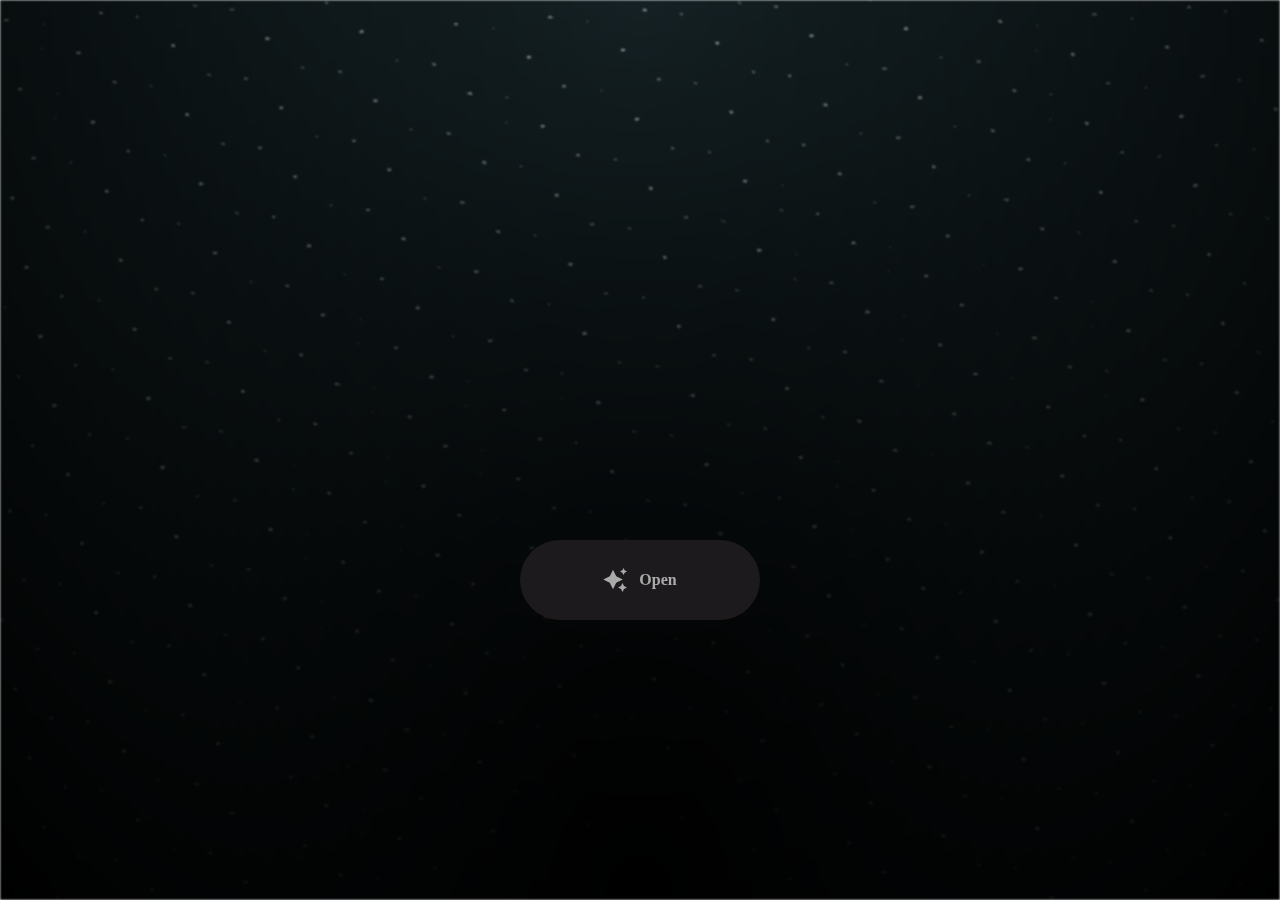
<file: index.html>
<html lang="en">

<head>
  <meta charset="UTF-8">
  <meta name="viewport" content="width=device-width, initial-scale=1.0">
  <link rel="shortcut icon" href="images/gift.png" type="image/x-icon">
  <link rel="stylesheet" href="css/index.css">

  <!-- Document Title -->
  <title>I Have Something</title>
</head>

<body>
  <!-- Background -->
  <div class="night"></div>

  <!-- Title -->
  <h1 class="title"></h1>

  <!-- Button -->
  <div style="position: absolute; top: 60vh; width: 100%; display: flex; justify-content: center;">
    <a href="flower.html" class="btn">
      <svg height="24" width="24" fill="#FFFFFF" viewBox="0 0 24 24" data-name="Layer 1" id="Layer_1" class="sparkle">
        <path
          d="M10,21.236,6.755,14.745.264,11.5,6.755,8.255,10,1.764l3.245,6.491L19.736,11.5l-6.491,3.245ZM18,21l1.5,3L21,21l3-1.5L21,18l-1.5-3L18,18l-3,1.5ZM19.333,4.667,20.5,7l1.167-2.333L24,3.5,21.667,2.333,20.5,0,19.333,2.333,17,3.5Z">
        </path>
      </svg>

      <span class="text">Open</span>
    </a>
  </div>

  <script src="js/index.js"></script>
</body>

</html>
</file>
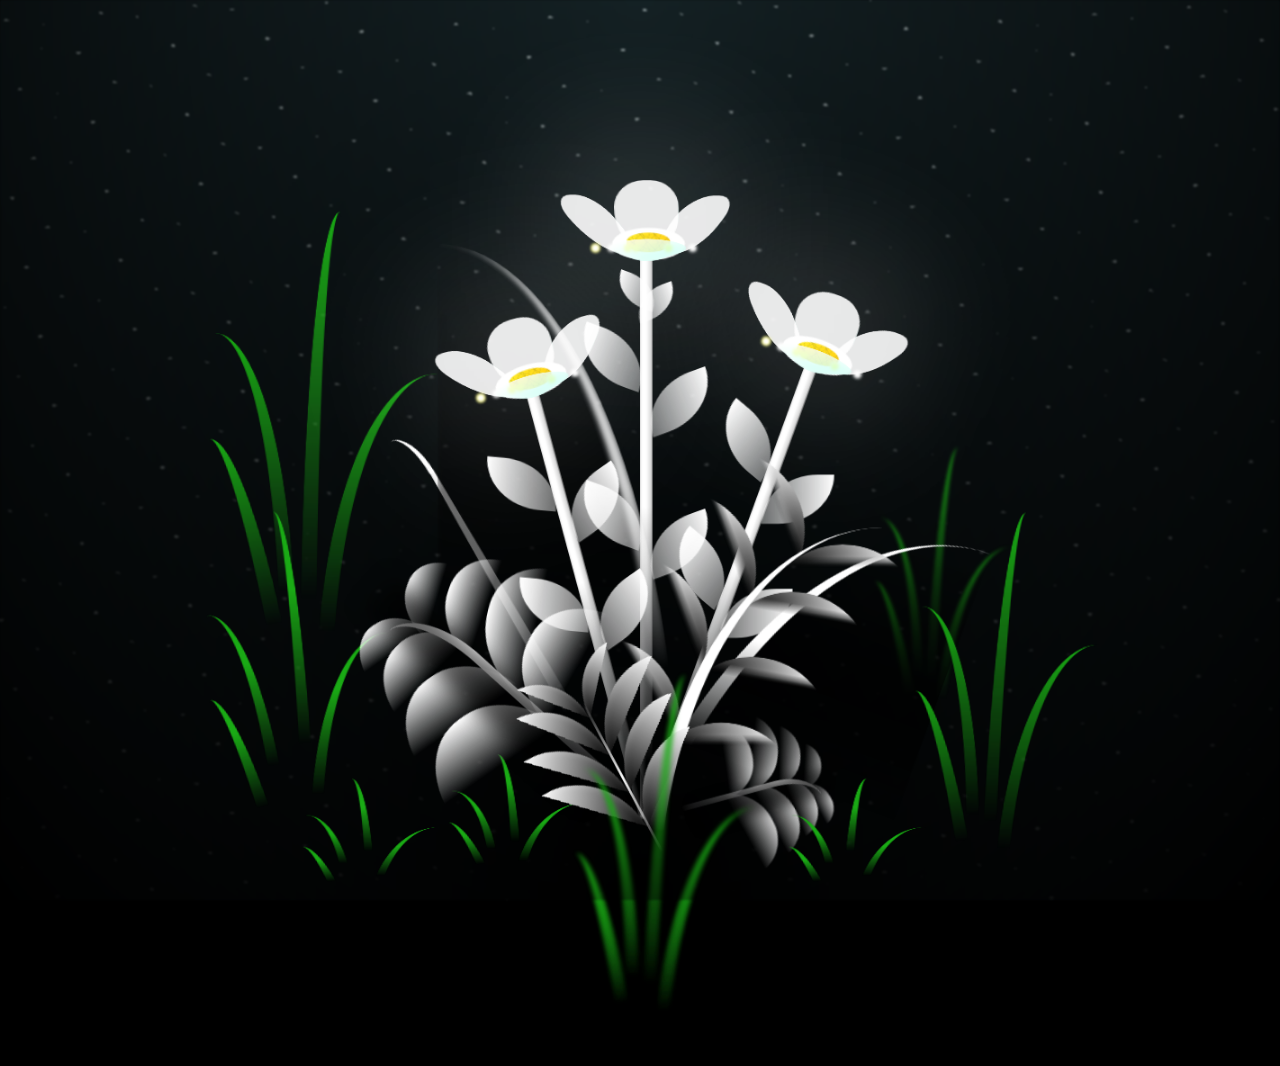
<file: flower.html>
<!DOCTYPE html>
<html lang="en">

<head>
  <meta charset="UTF-8">
  <meta http-equiv="X-UA-Compatible" content="IE=edge">
  <meta name="viewport" content="width=device-width, initial-scale=1.0">
  <link rel="shortcut icon" href="images/gift.png" type="image/x-icon">
  <link rel="stylesheet" href="css/style.css">

  <!-- Document Title -->
  <title>FLOWERS</title>
</head>

<body class="not-loaded">
  <!-- Background -->
  <div class="night"></div>

  <!-- Flower -->
  <div class="flowers">
    <div class="flower flower--1">
      <div class="flower__leafs flower__leafs--1">
        <div class="flower__leaf flower__leaf--1"></div>
        <div class="flower__leaf flower__leaf--2"></div>
        <div class="flower__leaf flower__leaf--3"></div>
        <div class="flower__leaf flower__leaf--4"></div>
        <div class="flower__white-circle"></div>

        <div class="flower__light flower__light--1"></div>
        <div class="flower__light flower__light--2"></div>
        <div class="flower__light flower__light--3"></div>
        <div class="flower__light flower__light--4"></div>
        <div class="flower__light flower__light--5"></div>
        <div class="flower__light flower__light--6"></div>
        <div class="flower__light flower__light--7"></div>
        <div class="flower__light flower__light--8"></div>

      </div>
      <div class="flower__line">
        <div class="flower__line__leaf flower__line__leaf--1"></div>
        <div class="flower__line__leaf flower__line__leaf--2"></div>
        <div class="flower__line__leaf flower__line__leaf--3"></div>
        <div class="flower__line__leaf flower__line__leaf--4"></div>
        <div class="flower__line__leaf flower__line__leaf--5"></div>
        <div class="flower__line__leaf flower__line__leaf--6"></div>
      </div>
    </div>

    <div class="flower flower--2">
      <div class="flower__leafs flower__leafs--2">
        <div class="flower__leaf flower__leaf--1"></div>
        <div class="flower__leaf flower__leaf--2"></div>
        <div class="flower__leaf flower__leaf--3"></div>
        <div class="flower__leaf flower__leaf--4"></div>
        <div class="flower__white-circle"></div>

        <div class="flower__light flower__light--1"></div>
        <div class="flower__light flower__light--2"></div>
        <div class="flower__light flower__light--3"></div>
        <div class="flower__light flower__light--4"></div>
        <div class="flower__light flower__light--5"></div>
        <div class="flower__light flower__light--6"></div>
        <div class="flower__light flower__light--7"></div>
        <div class="flower__light flower__light--8"></div>

      </div>
      <div class="flower__line">
        <div class="flower__line__leaf flower__line__leaf--1"></div>
        <div class="flower__line__leaf flower__line__leaf--2"></div>
        <div class="flower__line__leaf flower__line__leaf--3"></div>
        <div class="flower__line__leaf flower__line__leaf--4"></div>
      </div>
    </div>

    <div class="flower flower--3">
      <div class="flower__leafs flower__leafs--3">
        <div class="flower__leaf flower__leaf--1"></div>
        <div class="flower__leaf flower__leaf--2"></div>
        <div class="flower__leaf flower__leaf--3"></div>
        <div class="flower__leaf flower__leaf--4"></div>
        <div class="flower__white-circle"></div>

        <div class="flower__light flower__light--1"></div>
        <div class="flower__light flower__light--2"></div>
        <div class="flower__light flower__light--3"></div>
        <div class="flower__light flower__light--4"></div>
        <div class="flower__light flower__light--5"></div>
        <div class="flower__light flower__light--6"></div>
        <div class="flower__light flower__light--7"></div>
        <div class="flower__light flower__light--8"></div>

      </div>
      <div class="flower__line">
        <div class="flower__line__leaf flower__line__leaf--1"></div>
        <div class="flower__line__leaf flower__line__leaf--2"></div>
        <div class="flower__line__leaf flower__line__leaf--3"></div>
        <div class="flower__line__leaf flower__line__leaf--4"></div>
      </div>
    </div>

    <div class="grow-ans" style="--d:1.2s">
      <div class="flower__g-long">
        <div class="flower__g-long__top"></div>
        <div class="flower__g-long__bottom"></div>
      </div>
    </div>

    <div class="growing-grass">
      <div class="flower__grass flower__grass--1">
        <div class="flower__grass--top"></div>
        <div class="flower__grass--bottom"></div>
        <div class="flower__grass__leaf flower__grass__leaf--1"></div>
        <div class="flower__grass__leaf flower__grass__leaf--2"></div>
        <div class="flower__grass__leaf flower__grass__leaf--3"></div>
        <div class="flower__grass__leaf flower__grass__leaf--4"></div>
        <div class="flower__grass__leaf flower__grass__leaf--5"></div>
        <div class="flower__grass__leaf flower__grass__leaf--6"></div>
        <div class="flower__grass__leaf flower__grass__leaf--7"></div>
        <div class="flower__grass__leaf flower__grass__leaf--8"></div>
        <div class="flower__grass__overlay"></div>
      </div>
    </div>

    <div class="growing-grass">
      <div class="flower__grass flower__grass--2">
        <div class="flower__grass--top"></div>
        <div class="flower__grass--bottom"></div>
        <div class="flower__grass__leaf flower__grass__leaf--1"></div>
        <div class="flower__grass__leaf flower__grass__leaf--2"></div>
        <div class="flower__grass__leaf flower__grass__leaf--3"></div>
        <div class="flower__grass__leaf flower__grass__leaf--4"></div>
        <div class="flower__grass__leaf flower__grass__leaf--5"></div>
        <div class="flower__grass__leaf flower__grass__leaf--6"></div>
        <div class="flower__grass__leaf flower__grass__leaf--7"></div>
        <div class="flower__grass__leaf flower__grass__leaf--8"></div>
        <div class="flower__grass__overlay"></div>
      </div>
    </div>

    <div class="grow-ans" style="--d:2.4s">
      <div class="flower__g-right flower__g-right--1">
        <div class="leaf"></div>
      </div>
    </div>

    <div class="grow-ans" style="--d:2.8s">
      <div class="flower__g-right flower__g-right--2">
        <div class="leaf"></div>
      </div>
    </div>

    <div class="grow-ans" style="--d:2.8s">
      <div class="flower__g-front">
        <div class="flower__g-front__leaf-wrapper flower__g-front__leaf-wrapper--1">
          <div class="flower__g-front__leaf"></div>
        </div>
        <div class="flower__g-front__leaf-wrapper flower__g-front__leaf-wrapper--2">
          <div class="flower__g-front__leaf"></div>
        </div>
        <div class="flower__g-front__leaf-wrapper flower__g-front__leaf-wrapper--3">
          <div class="flower__g-front__leaf"></div>
        </div>
        <div class="flower__g-front__leaf-wrapper flower__g-front__leaf-wrapper--4">
          <div class="flower__g-front__leaf"></div>
        </div>
        <div class="flower__g-front__leaf-wrapper flower__g-front__leaf-wrapper--5">
          <div class="flower__g-front__leaf"></div>
        </div>
        <div class="flower__g-front__leaf-wrapper flower__g-front__leaf-wrapper--6">
          <div class="flower__g-front__leaf"></div>
        </div>
        <div class="flower__g-front__leaf-wrapper flower__g-front__leaf-wrapper--7">
          <div class="flower__g-front__leaf"></div>
        </div>
        <div class="flower__g-front__leaf-wrapper flower__g-front__leaf-wrapper--8">
          <div class="flower__g-front__leaf"></div>
        </div>
        <div class="flower__g-front__line"></div>
      </div>
    </div>

    <div class="grow-ans" style="--d:3.2s">
      <div class="flower__g-fr">
        <div class="leaf"></div>
        <div class="flower__g-fr__leaf flower__g-fr__leaf--1"></div>
        <div class="flower__g-fr__leaf flower__g-fr__leaf--2"></div>
        <div class="flower__g-fr__leaf flower__g-fr__leaf--3"></div>
        <div class="flower__g-fr__leaf flower__g-fr__leaf--4"></div>
        <div class="flower__g-fr__leaf flower__g-fr__leaf--5"></div>
        <div class="flower__g-fr__leaf flower__g-fr__leaf--6"></div>
        <div class="flower__g-fr__leaf flower__g-fr__leaf--7"></div>
        <div class="flower__g-fr__leaf flower__g-fr__leaf--8"></div>
      </div>
    </div>

    <div class="long-g long-g--0">
      <div class="grow-ans" style="--d:3s">
        <div class="leaf leaf--0"></div>
      </div>
      <div class="grow-ans" style="--d:2.2s">
        <div class="leaf leaf--1"></div>
      </div>
      <div class="grow-ans" style="--d:3.4s">
        <div class="leaf leaf--2"></div>
      </div>
      <div class="grow-ans" style="--d:3.6s">
        <div class="leaf leaf--3"></div>
      </div>
    </div>

    <div class="long-g long-g--1">
      <div class="grow-ans" style="--d:3.6s">
        <div class="leaf leaf--0"></div>
      </div>
      <div class="grow-ans" style="--d:3.8s">
        <div class="leaf leaf--1"></div>
      </div>
      <div class="grow-ans" style="--d:4s">
        <div class="leaf leaf--2"></div>
      </div>
      <div class="grow-ans" style="--d:4.2s">
        <div class="leaf leaf--3"></div>
      </div>
    </div>

    <div class="long-g long-g--2">
      <div class="grow-ans" style="--d:4s">
        <div class="leaf leaf--0"></div>
      </div>
      <div class="grow-ans" style="--d:4.2s">
        <div class="leaf leaf--1"></div>
      </div>
      <div class="grow-ans" style="--d:4.4s">
        <div class="leaf leaf--2"></div>
      </div>
      <div class="grow-ans" style="--d:4.6s">
        <div class="leaf leaf--3"></div>
      </div>
    </div>

    <div class="long-g long-g--3">
      <div class="grow-ans" style="--d:4s">
        <div class="leaf leaf--0"></div>
      </div>
      <div class="grow-ans" style="--d:4.2s">
        <div class="leaf leaf--1"></div>
      </div>
      <div class="grow-ans" style="--d:3s">
        <div class="leaf leaf--2"></div>
      </div>
      <div class="grow-ans" style="--d:3.6s">
        <div class="leaf leaf--3"></div>
      </div>
    </div>

    <div class="long-g long-g--4">
      <div class="grow-ans" style="--d:4s">
        <div class="leaf leaf--0"></div>
      </div>
      <div class="grow-ans" style="--d:4.2s">
        <div class="leaf leaf--1"></div>
      </div>
      <div class="grow-ans" style="--d:3s">
        <div class="leaf leaf--2"></div>
      </div>
      <div class="grow-ans" style="--d:3.6s">
        <div class="leaf leaf--3"></div>
      </div>
    </div>

    <div class="long-g long-g--5">
      <div class="grow-ans" style="--d:4s">
        <div class="leaf leaf--0"></div>
      </div>
      <div class="grow-ans" style="--d:4.2s">
        <div class="leaf leaf--1"></div>
      </div>
      <div class="grow-ans" style="--d:3s">
        <div class="leaf leaf--2"></div>
      </div>
      <div class="grow-ans" style="--d:3.6s">
        <div class="leaf leaf--3"></div>
      </div>
    </div>

    <div class="long-g long-g--6">
      <div class="grow-ans" style="--d:4.2s">
        <div class="leaf leaf--0"></div>
      </div>
      <div class="grow-ans" style="--d:4.4s">
        <div class="leaf leaf--1"></div>
      </div>
      <div class="grow-ans" style="--d:4.6s">
        <div class="leaf leaf--2"></div>
      </div>
      <div class="grow-ans" style="--d:4.8s">
        <div class="leaf leaf--3"></div>
      </div>
    </div>

    <div class="long-g long-g--7">
      <div class="grow-ans" style="--d:3s">
        <div class="leaf leaf--0"></div>
      </div>
      <div class="grow-ans" style="--d:3.2s">
        <div class="leaf leaf--1"></div>
      </div>
      <div class="grow-ans" style="--d:3.5s">
        <div class="leaf leaf--2"></div>
      </div>
      <div class="grow-ans" style="--d:3.6s">
        <div class="leaf leaf--3"></div>
      </div>
    </div>
  </div>

  <!-- Title -->
  <h1 class="title"><span id="title"></span></h1>
</body>

</html>

<!-- Import Javascript -->
<script src="js/main.js"></script><!DOCTYPE html>
<html lang="en">

<head>
  <meta charset="UTF-8">
  <meta http-equiv="X-UA-Compatible" content="IE=edge">
  <meta name="viewport" content="width=device-width, initial-scale=1.0">
  <link rel="shortcut icon" href="images/gift.png" type="image/x-icon">
  <link rel="stylesheet" href="css/style.css">

  <!-- Document Title -->
  <title>FLOWERS</title>
</head>

<body class="not-loaded">
  <!-- Background -->
  <div class="night"></div>

  <!-- Flower -->
  <div class="flowers">
    <div class="flower flower--1">
      <div class="flower__leafs flower__leafs--1">
        <div class="flower__leaf flower__leaf--1"></div>
        <div class="flower__leaf flower__leaf--2"></div>
        <div class="flower__leaf flower__leaf--3"></div>
        <div class="flower__leaf flower__leaf--4"></div>
        <div class="flower__white-circle"></div>

        <div class="flower__light flower__light--1"></div>
        <div class="flower__light flower__light--2"></div>
        <div class="flower__light flower__light--3"></div>
        <div class="flower__light flower__light--4"></div>
        <div class="flower__light flower__light--5"></div>
        <div class="flower__light flower__light--6"></div>
        <div class="flower__light flower__light--7"></div>
        <div class="flower__light flower__light--8"></div>

      </div>
      <div class="flower__line">
        <div class="flower__line__leaf flower__line__leaf--1"></div>
        <div class="flower__line__leaf flower__line__leaf--2"></div>
        <div class="flower__line__leaf flower__line__leaf--3"></div>
        <div class="flower__line__leaf flower__line__leaf--4"></div>
        <div class="flower__line__leaf flower__line__leaf--5"></div>
        <div class="flower__line__leaf flower__line__leaf--6"></div>
      </div>
    </div>

    <div class="flower flower--2">
      <div class="flower__leafs flower__leafs--2">
        <div class="flower__leaf flower__leaf--1"></div>
        <div class="flower__leaf flower__leaf--2"></div>
        <div class="flower__leaf flower__leaf--3"></div>
        <div class="flower__leaf flower__leaf--4"></div>
        <div class="flower__white-circle"></div>

        <div class="flower__light flower__light--1"></div>
        <div class="flower__light flower__light--2"></div>
        <div class="flower__light flower__light--3"></div>
        <div class="flower__light flower__light--4"></div>
        <div class="flower__light flower__light--5"></div>
        <div class="flower__light flower__light--6"></div>
        <div class="flower__light flower__light--7"></div>
        <div class="flower__light flower__light--8"></div>

      </div>
      <div class="flower__line">
        <div class="flower__line__leaf flower__line__leaf--1"></div>
        <div class="flower__line__leaf flower__line__leaf--2"></div>
        <div class="flower__line__leaf flower__line__leaf--3"></div>
        <div class="flower__line__leaf flower__line__leaf--4"></div>
      </div>
    </div>

    <div class="flower flower--3">
      <div class="flower__leafs flower__leafs--3">
        <div class="flower__leaf flower__leaf--1"></div>
        <div class="flower__leaf flower__leaf--2"></div>
        <div class="flower__leaf flower__leaf--3"></div>
        <div class="flower__leaf flower__leaf--4"></div>
        <div class="flower__white-circle"></div>

        <div class="flower__light flower__light--1"></div>
        <div class="flower__light flower__light--2"></div>
        <div class="flower__light flower__light--3"></div>
        <div class="flower__light flower__light--4"></div>
        <div class="flower__light flower__light--5"></div>
        <div class="flower__light flower__light--6"></div>
        <div class="flower__light flower__light--7"></div>
        <div class="flower__light flower__light--8"></div>

      </div>
      <div class="flower__line">
        <div class="flower__line__leaf flower__line__leaf--1"></div>
        <div class="flower__line__leaf flower__line__leaf--2"></div>
        <div class="flower__line__leaf flower__line__leaf--3"></div>
        <div class="flower__line__leaf flower__line__leaf--4"></div>
      </div>
    </div>

    <div class="grow-ans" style="--d:1.2s">
      <div class="flower__g-long">
        <div class="flower__g-long__top"></div>
        <div class="flower__g-long__bottom"></div>
      </div>
    </div>

    <div class="growing-grass">
      <div class="flower__grass flower__grass--1">
        <div class="flower__grass--top"></div>
        <div class="flower__grass--bottom"></div>
        <div class="flower__grass__leaf flower__grass__leaf--1"></div>
        <div class="flower__grass__leaf flower__grass__leaf--2"></div>
        <div class="flower__grass__leaf flower__grass__leaf--3"></div>
        <div class="flower__grass__leaf flower__grass__leaf--4"></div>
        <div class="flower__grass__leaf flower__grass__leaf--5"></div>
        <div class="flower__grass__leaf flower__grass__leaf--6"></div>
        <div class="flower__grass__leaf flower__grass__leaf--7"></div>
        <div class="flower__grass__leaf flower__grass__leaf--8"></div>
        <div class="flower__grass__overlay"></div>
      </div>
    </div>

    <div class="growing-grass">
      <div class="flower__grass flower__grass--2">
        <div class="flower__grass--top"></div>
        <div class="flower__grass--bottom"></div>
        <div class="flower__grass__leaf flower__grass__leaf--1"></div>
        <div class="flower__grass__leaf flower__grass__leaf--2"></div>
        <div class="flower__grass__leaf flower__grass__leaf--3"></div>
        <div class="flower__grass__leaf flower__grass__leaf--4"></div>
        <div class="flower__grass__leaf flower__grass__leaf--5"></div>
        <div class="flower__grass__leaf flower__grass__leaf--6"></div>
        <div class="flower__grass__leaf flower__grass__leaf--7"></div>
        <div class="flower__grass__leaf flower__grass__leaf--8"></div>
        <div class="flower__grass__overlay"></div>
      </div>
    </div>

    <div class="grow-ans" style="--d:2.4s">
      <div class="flower__g-right flower__g-right--1">
        <div class="leaf"></div>
      </div>
    </div>

    <div class="grow-ans" style="--d:2.8s">
      <div class="flower__g-right flower__g-right--2">
        <div class="leaf"></div>
      </div>
    </div>

    <div class="grow-ans" style="--d:2.8s">
      <div class="flower__g-front">
        <div class="flower__g-front__leaf-wrapper flower__g-front__leaf-wrapper--1">
          <div class="flower__g-front__leaf"></div>
        </div>
        <div class="flower__g-front__leaf-wrapper flower__g-front__leaf-wrapper--2">
          <div class="flower__g-front__leaf"></div>
        </div>
        <div class="flower__g-front__leaf-wrapper flower__g-front__leaf-wrapper--3">
          <div class="flower__g-front__leaf"></div>
        </div>
        <div class="flower__g-front__leaf-wrapper flower__g-front__leaf-wrapper--4">
          <div class="flower__g-front__leaf"></div>
        </div>
        <div class="flower__g-front__leaf-wrapper flower__g-front__leaf-wrapper--5">
          <div class="flower__g-front__leaf"></div>
        </div>
        <div class="flower__g-front__leaf-wrapper flower__g-front__leaf-wrapper--6">
          <div class="flower__g-front__leaf"></div>
        </div>
        <div class="flower__g-front__leaf-wrapper flower__g-front__leaf-wrapper--7">
          <div class="flower__g-front__leaf"></div>
        </div>
        <div class="flower__g-front__leaf-wrapper flower__g-front__leaf-wrapper--8">
          <div class="flower__g-front__leaf"></div>
        </div>
        <div class="flower__g-front__line"></div>
      </div>
    </div>

    <div class="grow-ans" style="--d:3.2s">
      <div class="flower__g-fr">
        <div class="leaf"></div>
        <div class="flower__g-fr__leaf flower__g-fr__leaf--1"></div>
        <div class="flower__g-fr__leaf flower__g-fr__leaf--2"></div>
        <div class="flower__g-fr__leaf flower__g-fr__leaf--3"></div>
        <div class="flower__g-fr__leaf flower__g-fr__leaf--4"></div>
        <div class="flower__g-fr__leaf flower__g-fr__leaf--5"></div>
        <div class="flower__g-fr__leaf flower__g-fr__leaf--6"></div>
        <div class="flower__g-fr__leaf flower__g-fr__leaf--7"></div>
        <div class="flower__g-fr__leaf flower__g-fr__leaf--8"></div>
      </div>
    </div>

    <div class="long-g long-g--0">
      <div class="grow-ans" style="--d:3s">
        <div class="leaf leaf--0"></div>
      </div>
      <div class="grow-ans" style="--d:2.2s">
        <div class="leaf leaf--1"></div>
      </div>
      <div class="grow-ans" style="--d:3.4s">
        <div class="leaf leaf--2"></div>
      </div>
      <div class="grow-ans" style="--d:3.6s">
        <div class="leaf leaf--3"></div>
      </div>
    </div>

    <div class="long-g long-g--1">
      <div class="grow-ans" style="--d:3.6s">
        <div class="leaf leaf--0"></div>
      </div>
      <div class="grow-ans" style="--d:3.8s">
        <div class="leaf leaf--1"></div>
      </div>
      <div class="grow-ans" style="--d:4s">
        <div class="leaf leaf--2"></div>
      </div>
      <div class="grow-ans" style="--d:4.2s">
        <div class="leaf leaf--3"></div>
      </div>
    </div>

    <div class="long-g long-g--2">
      <div class="grow-ans" style="--d:4s">
        <div class="leaf leaf--0"></div>
      </div>
      <div class="grow-ans" style="--d:4.2s">
        <div class="leaf leaf--1"></div>
      </div>
      <div class="grow-ans" style="--d:4.4s">
        <div class="leaf leaf--2"></div>
      </div>
      <div class="grow-ans" style="--d:4.6s">
        <div class="leaf leaf--3"></div>
      </div>
    </div>

    <div class="long-g long-g--3">
      <div class="grow-ans" style="--d:4s">
        <div class="leaf leaf--0"></div>
      </div>
      <div class="grow-ans" style="--d:4.2s">
        <div class="leaf leaf--1"></div>
      </div>
      <div class="grow-ans" style="--d:3s">
        <div class="leaf leaf--2"></div>
      </div>
      <div class="grow-ans" style="--d:3.6s">
        <div class="leaf leaf--3"></div>
      </div>
    </div>

    <div class="long-g long-g--4">
      <div class="grow-ans" style="--d:4s">
        <div class="leaf leaf--0"></div>
      </div>
      <div class="grow-ans" style="--d:4.2s">
        <div class="leaf leaf--1"></div>
      </div>
      <div class="grow-ans" style="--d:3s">
        <div class="leaf leaf--2"></div>
      </div>
      <div class="grow-ans" style="--d:3.6s">
        <div class="leaf leaf--3"></div>
      </div>
    </div>

    <div class="long-g long-g--5">
      <div class="grow-ans" style="--d:4s">
        <div class="leaf leaf--0"></div>
      </div>
      <div class="grow-ans" style="--d:4.2s">
        <div class="leaf leaf--1"></div>
      </div>
      <div class="grow-ans" style="--d:3s">
        <div class="leaf leaf--2"></div>
      </div>
      <div class="grow-ans" style="--d:3.6s">
        <div class="leaf leaf--3"></div>
      </div>
    </div>

    <div class="long-g long-g--6">
      <div class="grow-ans" style="--d:4.2s">
        <div class="leaf leaf--0"></div>
      </div>
      <div class="grow-ans" style="--d:4.4s">
        <div class="leaf leaf--1"></div>
      </div>
      <div class="grow-ans" style="--d:4.6s">
        <div class="leaf leaf--2"></div>
      </div>
      <div class="grow-ans" style="--d:4.8s">
        <div class="leaf leaf--3"></div>
      </div>
    </div>

    <div class="long-g long-g--7">
      <div class="grow-ans" style="--d:3s">
        <div class="leaf leaf--0"></div>
      </div>
      <div class="grow-ans" style="--d:3.2s">
        <div class="leaf leaf--1"></div>
      </div>
      <div class="grow-ans" style="--d:3.5s">
        <div class="leaf leaf--2"></div>
      </div>
      <div class="grow-ans" style="--d:3.6s">
        <div class="leaf leaf--3"></div>
      </div>
    </div>
  </div>

  <!-- Title -->
  <h1 class="title"><span id="title"></span></h1>
</body>

</html>

<!-- Import Javascript -->
<script src="js/main.js"></script>
</file>
<file: css/index.css>
*,
*::after,
*::before {
  padding: 0;
  margin: 0;
  box-sizing: border-box;
}

:root {
  --dark-color: #000;
}

.night {
  position: fixed;
  left: 50%;
  top: 0;
  transform: translateX(-50%);
  width: 100%;
  height: 100%;
  filter: blur(0.1vmin);
  background-image: radial-gradient(ellipse at top, transparent 0%, var(--dark-color)), radial-gradient(ellipse at bottom, var(--dark-color), rgba(145, 233, 255, 0.2)), repeating-linear-gradient(220deg, rgb(0, 0, 0) 0px, rgb(0, 0, 0) 19px, transparent 19px, transparent 22px), repeating-linear-gradient(189deg, rgb(0, 0, 0) 0px, rgb(0, 0, 0) 19px, transparent 19px, transparent 22px), repeating-linear-gradient(148deg, rgb(0, 0, 0) 0px, rgb(0, 0, 0) 19px, transparent 19px, transparent 22px), linear-gradient(90deg, rgb(255, 255, 250), rgb(240, 240, 240));
}

.title {
  position: absolute;
  top: 0;
  left: 0;
  color: white;
  font-family: 'Courier New', Courier, monospace;

  display: flex;
  flex-wrap: wrap;
  justify-content: center;
  align-content: center;
  align-items: center;

  width: 100%;
  height: 100vh;
  text-shadow: 0 0 20px white;
  letter-spacing: 0px;
}

@media (min-width: 500px) {
  .title {
    letter-spacing: 20px;
  }
}

@keyframes typing {
  from {
    opacity: 0;
  }

  to {
    opacity: 1;
  }
}

/* Terapkan animasi dengan delay */
.title span {
  opacity: 0;
  animation: typing 1s ease forwards;
  animation-delay: var(--delay);
}

a {
  text-decoration: none;
}

.btn {
  border: none;
  width: 15em;
  height: 5em;
  border-radius: 3em;
  display: flex;
  justify-content: center;
  align-items: center;
  gap: 12px;
  background: #1C1A1C;
  cursor: pointer;
  transition: all 450ms ease-in-out;
}

.sparkle {
  fill: #AAAAAA;
  transition: all 800ms ease;
}

.text {
  font-weight: 600;
  color: #AAAAAA;
  font-size: medium;
}

.btn:hover {
  background: linear-gradient(0deg, #A47CF3, #683FEA);
  box-shadow: inset 0px 1px 0px 0px rgba(255, 255, 255, 0.4),
    inset 0px -4px 0px 0px rgba(0, 0, 0, 0.2),
    0px 0px 0px 4px rgba(255, 255, 255, 0.2),
    0px 0px 180px 0px #9917FF;
  transform: translateY(-2px);
}

.btn:hover .text {
  color: white;
}

.btn:hover .sparkle {
  fill: white;
  transform: scale(1.2);
}
</file>
<file: css/style.css>
*,
*::after,
*::before {
  padding: 0;
  margin: 0;
  box-sizing: border-box;
}

:root {
  --dark-color: #000;
}

.title {
  position: absolute;
  width: 100%;
  text-align: center;
  margin-top: 50px;
  top: 0;
  left: 0;
  color: white;
  font-family: 'Courier New', Courier, monospace;
  font-size: 70px;
  text-shadow: 0px 0px 20px white;
}

body {
  display: flex;
  align-items: flex-end;
  justify-content: center;
  min-height: 100vh;
  background-color: var(--dark-color);
  overflow: hidden;
  perspective: 1000px;
}

.night {
  position: fixed;
  left: 50%;
  top: 0;
  transform: translateX(-50%);
  width: 100%;
  height: 100%;
  filter: blur(0.1vmin);
  background-image: radial-gradient(ellipse at top, transparent 0%, var(--dark-color)), radial-gradient(ellipse at bottom, var(--dark-color), rgba(145, 233, 255, 0.2)), repeating-linear-gradient(220deg, rgb(0, 0, 0) 0px, rgb(0, 0, 0) 19px, transparent 19px, transparent 22px), repeating-linear-gradient(189deg, rgb(0, 0, 0) 0px, rgb(0, 0, 0) 19px, transparent 19px, transparent 22px), repeating-linear-gradient(148deg, rgb(0, 0, 0) 0px, rgb(0, 0, 0) 19px, transparent 19px, transparent 22px), linear-gradient(90deg, rgb(255, 255, 250), rgb(240, 240, 240));
}

.flowers {
  position: relative;
  transform: scale(0.9);
}

.flower {
  position: absolute;
  bottom: 10vmin;
  transform-origin: bottom center;
  z-index: 10;
  --fl-speed: 0.8s;
}

.flower--1 {
  animation: moving-flower-1 4s linear infinite;
}

.flower--1 .flower__line {
  height: 70vmin;
  animation-delay: 0.3s;
}

.flower--1 .flower__line__leaf--1 {
  animation: blooming-leaf-right var(--fl-speed) 1.6s backwards;
}

.flower--1 .flower__line__leaf--2 {
  animation: blooming-leaf-right var(--fl-speed) 1.4s backwards;
}

.flower--1 .flower__line__leaf--3 {
  animation: blooming-leaf-left var(--fl-speed) 1.2s backwards;
}

.flower--1 .flower__line__leaf--4 {
  animation: blooming-leaf-left var(--fl-speed) 1s backwards;
}

.flower--1 .flower__line__leaf--5 {
  animation: blooming-leaf-right var(--fl-speed) 1.8s backwards;
}

.flower--1 .flower__line__leaf--6 {
  animation: blooming-leaf-left var(--fl-speed) 2s backwards;
}

.flower--2 {
  left: 50%;
  transform: rotate(20deg);
  animation: moving-flower-2 4s linear infinite;
}

.flower--2 .flower__line {
  height: 60vmin;
  animation-delay: 0.6s;
}

.flower--2 .flower__line__leaf--1 {
  animation: blooming-leaf-right var(--fl-speed) 1.9s backwards;
}

.flower--2 .flower__line__leaf--2 {
  animation: blooming-leaf-right var(--fl-speed) 1.7s backwards;
}

.flower--2 .flower__line__leaf--3 {
  animation: blooming-leaf-left var(--fl-speed) 1.5s backwards;
}

.flower--2 .flower__line__leaf--4 {
  animation: blooming-leaf-left var(--fl-speed) 1.3s backwards;
}

.flower--3 {
  left: 50%;
  transform: rotate(-15deg);
  animation: moving-flower-3 4s linear infinite;
}

.flower--3 .flower__line {
  animation-delay: 0.9s;
}

.flower--3 .flower__line__leaf--1 {
  animation: blooming-leaf-right var(--fl-speed) 2.5s backwards;
}

.flower--3 .flower__line__leaf--2 {
  animation: blooming-leaf-right var(--fl-speed) 2.3s backwards;
}

.flower--3 .flower__line__leaf--3 {
  animation: blooming-leaf-left var(--fl-speed) 2.1s backwards;
}

.flower--3 .flower__line__leaf--4 {
  animation: blooming-leaf-left var(--fl-speed) 1.9s backwards;
}

.flower__leafs {
  position: relative;
  animation: blooming-flower 2s backwards;
}

.flower__leafs--1 {
  animation-delay: 1.1s;
}

.flower__leafs--2 {
  animation-delay: 1.4s;
}

.flower__leafs--3 {
  animation-delay: 1.7s;
}

.flower__leafs::after {
  content: "";
  position: absolute;
  left: 0;
  top: 0;
  transform: translate(-50%, -100%);
  width: 8vmin;
  height: 8vmin;
  background-color: #fff;
  filter: blur(10vmin);
}

.flower__leaf {
  position: absolute;
  bottom: 0;
  left: 50%;
  width: 8vmin;
  height: 11vmin;
  border-radius: 51% 49% 47% 53%/44% 45% 55% 69%;
  background-color: #a7ffee;
  background-image: linear-gradient(to top, #fff, #fff);
  transform-origin: bottom center;
  opacity: 0.9;
  box-shadow: inset 0 0 2vmin rgba(255, 255, 255, 0.5);
}

.flower__leaf--1 {
  transform: translate(-10%, 1%) rotateY(40deg) rotateX(-50deg);
}

.flower__leaf--2 {
  transform: translate(-50%, -4%) rotateX(40deg);
}

.flower__leaf--3 {
  transform: translate(-90%, 0%) rotateY(45deg) rotateX(50deg);
}

.flower__leaf--4 {
  width: 8vmin;
  height: 8vmin;
  transform-origin: bottom left;
  border-radius: 4vmin 10vmin 4vmin 4vmin;
  transform: translate(0%, 18%) rotateX(70deg) rotate(-43deg);
  background-image: linear-gradient(to top, rgba(255, 2555, 255, 0.4), #fff);
  z-index: 1;
  opacity: 0.8;
  -webkit-transform: translate(0%, 18%) rotateX(70deg) rotate(-43deg);
  -moz-transform: translate(0%, 18%) rotateX(70deg) rotate(-43deg);
  -ms-transform: translate(0%, 18%) rotateX(70deg) rotate(-43deg);
  -o-transform: translate(0%, 18%) rotateX(70deg) rotate(-43deg);
}

.flower__white-circle {
  position: absolute;
  left: -3.5vmin;
  top: -3vmin;
  width: 9vmin;
  height: 4vmin;
  border-radius: 50%;
  background-color: #fff;
}

.flower__white-circle::after {
  content: "";
  position: absolute;
  left: 50%;
  top: 45%;
  transform: translate(-50%, -50%);
  width: 60%;
  height: 60%;
  border-radius: inherit;
  background-image: repeating-linear-gradient(135deg, rgba(0, 0, 0, 0.03) 0px, rgba(0, 0, 0, 0.03) 1px, transparent 1px, transparent 12px), repeating-linear-gradient(45deg, rgba(0, 0, 0, 0.03) 0px, rgba(0, 0, 0, 0.03) 1px, transparent 1px, transparent 12px), repeating-linear-gradient(67.5deg, rgba(0, 0, 0, 0.03) 0px, rgba(0, 0, 0, 0.03) 1px, transparent 1px, transparent 12px), repeating-linear-gradient(135deg, rgba(0, 0, 0, 0.03) 0px, rgba(0, 0, 0, 0.03) 1px, transparent 1px, transparent 12px), repeating-linear-gradient(45deg, rgba(0, 0, 0, 0.03) 0px, rgba(0, 0, 0, 0.03) 1px, transparent 1px, transparent 12px), repeating-linear-gradient(112.5deg, rgba(0, 0, 0, 0.03) 0px, rgba(0, 0, 0, 0.03) 1px, transparent 1px, transparent 12px), repeating-linear-gradient(112.5deg, rgba(0, 0, 0, 0.03) 0px, rgba(0, 0, 0, 0.03) 1px, transparent 1px, transparent 12px), repeating-linear-gradient(45deg, rgba(0, 0, 0, 0.03) 0px, rgba(0, 0, 0, 0.03) 1px, transparent 1px, transparent 12px), repeating-linear-gradient(22.5deg, rgba(0, 0, 0, 0.03) 0px, rgba(0, 0, 0, 0.03) 1px, transparent 1px, transparent 12px), repeating-linear-gradient(45deg, rgba(0, 0, 0, 0.03) 0px, rgba(0, 0, 0, 0.03) 1px, transparent 1px, transparent 12px), repeating-linear-gradient(22.5deg, rgba(0, 0, 0, 0.03) 0px, rgba(0, 0, 0, 0.03) 1px, transparent 1px, transparent 12px), repeating-linear-gradient(135deg, rgba(0, 0, 0, 0.03) 0px, rgba(0, 0, 0, 0.03) 1px, transparent 1px, transparent 12px), repeating-linear-gradient(157.5deg, rgba(0, 0, 0, 0.03) 0px, rgba(0, 0, 0, 0.03) 1px, transparent 1px, transparent 12px), repeating-linear-gradient(67.5deg, rgba(0, 0, 0, 0.03) 0px, rgba(0, 0, 0, 0.03) 1px, transparent 1px, transparent 12px), repeating-linear-gradient(67.5deg, rgba(0, 0, 0, 0.03) 0px, rgba(0, 0, 0, 0.03) 1px, transparent 1px, transparent 12px), linear-gradient(90deg, rgb(255, 235, 18), rgb(255, 206, 0));
}

.flower__line {
  height: 55vmin;
  width: 1.5vmin;
  background-image: linear-gradient(to left, rgba(0, 0, 0, 0.2), transparent, rgba(255, 255, 255, 0.2)), linear-gradient(to top, transparent 10%, #fff, #fff);
  box-shadow: inset 0 0 2px rgba(0, 0, 0, 0.5);
  animation: grow-flower-tree 4s backwards;
}

.flower__line__leaf {
  --w: 7vmin;
  --h: calc(var(--w) + 2vmin);
  position: absolute;
  top: 20%;
  left: 90%;
  width: var(--w);
  height: var(--h);
  border-top-right-radius: var(--h);
  border-bottom-left-radius: var(--h);
  background-image: linear-gradient(to top, rgba(255, 255, 255, 0.4), #fff);
}

.flower__line__leaf--1 {
  transform: rotate(70deg) rotateY(30deg);
}

.flower__line__leaf--2 {
  top: 45%;
  transform: rotate(70deg) rotateY(30deg);
}

.flower__line__leaf--3,
.flower__line__leaf--4,
.flower__line__leaf--6 {
  border-top-right-radius: 0;
  border-bottom-left-radius: 0;
  border-top-left-radius: var(--h);
  border-bottom-right-radius: var(--h);
  left: -460%;
  top: 12%;
  transform: rotate(-70deg) rotateY(30deg);
}

.flower__line__leaf--4 {
  top: 40%;
}

.flower__line__leaf--5 {
  top: 0;
  transform-origin: left;
  transform: rotate(70deg) rotateY(30deg) scale(0.6);
}

.flower__line__leaf--6 {
  top: -2%;
  left: -450%;
  transform-origin: right;
  transform: rotate(-70deg) rotateY(30deg) scale(0.6);
}

.flower__light {
  position: absolute;
  bottom: 0vmin;
  width: 1vmin;
  height: 1vmin;
  background-color: rgb(255, 251, 0);
  border-radius: 50%;
  filter: blur(0.2vmin);
  animation: light-ans 4s linear infinite backwards;
}

.flower__light:nth-child(odd) {
  background-color: #fff;
}

.flower__light--1 {
  left: -2vmin;
  animation-delay: 1s;
}

.flower__light--2 {
  left: 3vmin;
  animation-delay: 0.5s;
}

.flower__light--3 {
  left: -6vmin;
  animation-delay: 0.3s;
}

.flower__light--4 {
  left: 6vmin;
  animation-delay: 0.9s;
}

.flower__light--5 {
  left: -1vmin;
  animation-delay: 1.5s;
}

.flower__light--6 {
  left: -4vmin;
  animation-delay: 3s;
}

.flower__light--7 {
  left: 3vmin;
  animation-delay: 2s;
}

.flower__light--8 {
  left: -6vmin;
  animation-delay: 3.5s;
}

.flower__grass {
  --c: #fff;
  --line-w: 1.5vmin;
  position: absolute;
  bottom: 12vmin;
  left: -7vmin;
  display: flex;
  flex-direction: column;
  align-items: flex-end;
  z-index: 20;
  transform-origin: bottom center;
  transform: rotate(-48deg) rotateY(40deg);
}

.flower__grass--1 {
  animation: moving-grass 2s linear infinite;
}

.flower__grass--2 {
  left: 2vmin;
  bottom: 10vmin;
  transform: scale(0.5) rotate(75deg) rotateX(10deg) rotateY(-200deg);
  opacity: 0.8;
  z-index: 0;
  animation: moving-grass--2 1.5s linear infinite;
}

.flower__grass--top {
  width: 7vmin;
  height: 10vmin;
  border-top-right-radius: 100%;
  border-right: var(--line-w) solid var(--c);
  transform-origin: bottom center;
  transform: rotate(-2deg);
}

.flower__grass--bottom {
  margin-top: -2px;
  width: var(--line-w);
  height: 25vmin;
  background-image: linear-gradient(to top, transparent, var(--c));
}

.flower__grass__leaf {
  --size: 10vmin;
  position: absolute;
  width: calc(var(--size) * 2.1);
  height: var(--size);
  border-top-left-radius: var(--size);
  border-top-right-radius: var(--size);
  background-image: linear-gradient(to top, transparent, transparent 30%, var(--c));
  z-index: 100;
}

.flower__grass__leaf--1 {
  top: -6%;
  left: 30%;
  --size: 6vmin;
  transform: rotate(-20deg);
  animation: growing-grass-ans--1 2s 2.6s backwards;
}

@keyframes growing-grass-ans--1 {
  0% {
    transform-origin: bottom left;
    transform: rotate(-20deg) scale(0);
  }
}

.flower__grass__leaf--2 {
  top: -5%;
  left: -110%;
  --size: 6vmin;
  transform: rotate(10deg);
  animation: growing-grass-ans--2 2s 2.4s linear backwards;
}

@keyframes growing-grass-ans--2 {
  0% {
    transform-origin: bottom right;
    transform: rotate(10deg) scale(0);
  }
}

.flower__grass__leaf--3 {
  top: 5%;
  left: 60%;
  --size: 8vmin;
  transform: rotate(-18deg) rotateX(-20deg);
  animation: growing-grass-ans--3 2s 2.2s linear backwards;
}

@keyframes growing-grass-ans--3 {
  0% {
    transform-origin: bottom left;
    transform: rotate(-18deg) rotateX(-20deg) scale(0);
  }
}

.flower__grass__leaf--4 {
  top: 6%;
  left: -135%;
  --size: 8vmin;
  transform: rotate(2deg);
  animation: growing-grass-ans--4 2s 2s linear backwards;
}

@keyframes growing-grass-ans--4 {
  0% {
    transform-origin: bottom right;
    transform: rotate(2deg) scale(0);
  }
}

.flower__grass__leaf--5 {
  top: 20%;
  left: 60%;
  --size: 10vmin;
  transform: rotate(-24deg) rotateX(-20deg);
  animation: growing-grass-ans--5 2s 1.8s linear backwards;
}

@keyframes growing-grass-ans--5 {
  0% {
    transform-origin: bottom left;
    transform: rotate(-24deg) rotateX(-20deg) scale(0);
  }
}

.flower__grass__leaf--6 {
  top: 22%;
  left: -180%;
  --size: 10vmin;
  transform: rotate(10deg);
  animation: growing-grass-ans--6 2s 1.6s linear backwards;
}

@keyframes growing-grass-ans--6 {
  0% {
    transform-origin: bottom right;
    transform: rotate(10deg) scale(0);
  }
}

.flower__grass__leaf--7 {
  top: 39%;
  left: 70%;
  --size: 10vmin;
  transform: rotate(-10deg);
  animation: growing-grass-ans--7 2s 1.4s linear backwards;
}

@keyframes growing-grass-ans--7 {
  0% {
    transform-origin: bottom left;
    transform: rotate(-10deg) scale(0);
  }
}

.flower__grass__leaf--8 {
  top: 40%;
  left: -215%;
  --size: 11vmin;
  transform: rotate(10deg);
  animation: growing-grass-ans--8 2s 1.2s linear backwards;
}

@keyframes growing-grass-ans--8 {
  0% {
    transform-origin: bottom right;
    transform: rotate(10deg) scale(0);
  }
}

.flower__grass__overlay {
  position: absolute;
  top: -10%;
  right: 0%;
  width: 100%;
  height: 100%;
  background-color: rgba(0, 0, 0, 0.6);
  filter: blur(1.5vmin);
  z-index: 100;
}

.flower__g-long {
  --w: 2vmin;
  --h: 6vmin;
  --c: #fff;
  position: absolute;
  bottom: 10vmin;
  left: -3vmin;
  transform-origin: bottom center;
  transform: rotate(-30deg) rotateY(-20deg);
  display: flex;
  flex-direction: column;
  align-items: flex-end;
  animation: flower-g-long-ans 3s linear infinite;
}

@keyframes flower-g-long-ans {

  0%,
  100% {
    transform: rotate(-30deg) rotateY(-20deg);
  }

  50% {
    transform: rotate(-32deg) rotateY(-20deg);
  }
}

.flower__g-long__top {
  top: calc(var(--h) * -1);
  width: calc(var(--w) + 1vmin);
  height: var(--h);
  border-top-right-radius: 100%;
  border-right: 0.7vmin solid var(--c);
  transform: translate(-0.7vmin, 1vmin);
}

.flower__g-long__bottom {
  width: var(--w);
  height: 50vmin;
  transform-origin: bottom center;
  background-image: linear-gradient(to top, transparent 30%, var(--c));
  box-shadow: inset 0 0 2px rgba(0, 0, 0, 0.5);
  -webkit-clip-path: polygon(35% 0, 65% 1%, 100% 100%, 0% 100%);
  clip-path: polygon(35% 0, 65% 1%, 100% 100%, 0% 100%);
}

.flower__g-right {
  position: absolute;
  bottom: 6vmin;
  left: -2vmin;
  transform-origin: bottom left;
  transform: rotate(20deg);
}

.flower__g-right .leaf {
  width: 30vmin;
  height: 50vmin;
  border-top-left-radius: 100%;
  border-left: 2vmin solid #fff;
  background-image: linear-gradient(to bottom, transparent, var(--dark-color) 60%);
  -webkit-mask-image: linear-gradient(to top, transparent 30%, #fff 60%);
}

.flower__g-right--1 {
  animation: flower-g-right-ans 2.5s linear infinite;
}

.flower__g-right--2 {
  left: 5vmin;
  transform: rotateY(-180deg);
  animation: flower-g-right-ans--2 3s linear infinite;
}

.flower__g-right--2 .leaf {
  height: 75vmin;
  filter: blur(0.3vmin);
  opacity: 0.8;
}

@keyframes flower-g-right-ans {

  0%,
  100% {
    transform: rotate(20deg);
  }

  50% {
    transform: rotate(24deg) rotateX(-20deg);
  }
}

@keyframes flower-g-right-ans--2 {

  0%,
  100% {
    transform: rotateY(-180deg) rotate(0deg) rotateX(-20deg);
  }

  50% {
    transform: rotateY(-180deg) rotate(6deg) rotateX(-20deg);
  }
}

.flower__g-front {
  position: absolute;
  bottom: 6vmin;
  left: 2.5vmin;
  z-index: 100;
  transform-origin: bottom center;
  transform: rotate(-28deg) rotateY(30deg) scale(1.04);
  animation: flower__g-front-ans 2s linear infinite;
}

@keyframes flower__g-front-ans {

  0%,
  100% {
    transform: rotate(-28deg) rotateY(30deg) scale(1.04);
  }

  50% {
    transform: rotate(-35deg) rotateY(40deg) scale(1.04);
  }
}

.flower__g-front__line {
  width: 0.3vmin;
  height: 20vmin;
  background-image: linear-gradient(to top, transparent, #fff, transparent 100%);
  position: relative;
}

.flower__g-front__leaf-wrapper {
  position: absolute;
  top: 0;
  left: 0;
  transform-origin: bottom left;
  transform: rotate(10deg);
}

.flower__g-front__leaf-wrapper:nth-child(even) {
  left: 0vmin;
  transform: rotateY(-180deg) rotate(5deg);
  animation: flower__g-front__leaf-left-ans 1s ease-in backwards;
}

.flower__g-front__leaf-wrapper:nth-child(odd) {
  animation: flower__g-front__leaf-ans 1s ease-in backwards;
}

.flower__g-front__leaf-wrapper--1 {
  top: -8vmin;
  transform: scale(0.7);
  animation: flower__g-front__leaf-ans 1s 5.5s ease-in backwards !important;
}

.flower__g-front__leaf-wrapper--2 {
  top: -8vmin;
  transform: rotateY(-180deg) scale(0.7) !important;
  animation: flower__g-front__leaf-left-ans-2 1s 4.6s ease-in backwards !important;
}

.flower__g-front__leaf-wrapper--3 {
  top: -3vmin;
  animation: flower__g-front__leaf-ans 1s 4.6s ease-in backwards;
}

.flower__g-front__leaf-wrapper--4 {
  top: -3vmin;
  transform: rotateY(-180deg) scale(0.9) !important;
  animation: flower__g-front__leaf-left-ans-2 1s 4.6s ease-in backwards !important;
}

@keyframes flower__g-front__leaf-left-ans-2 {
  0% {
    transform: rotateY(-180deg) scale(0);
  }
}

.flower__g-front__leaf-wrapper--5,
.flower__g-front__leaf-wrapper--6 {
  top: 2vmin;
}

.flower__g-front__leaf-wrapper--7,
.flower__g-front__leaf-wrapper--8 {
  top: 6.5vmin;
}

.flower__g-front__leaf-wrapper--2 {
  animation-delay: 5.2s !important;
}

.flower__g-front__leaf-wrapper--3 {
  animation-delay: 4.9s !important;
}

.flower__g-front__leaf-wrapper--5 {
  animation-delay: 4.3s !important;
}

.flower__g-front__leaf-wrapper--6 {
  animation-delay: 4.1s !important;
}

.flower__g-front__leaf-wrapper--7 {
  animation-delay: 3.8s !important;
}

.flower__g-front__leaf-wrapper--8 {
  animation-delay: 3.5s !important;
}

@keyframes flower__g-front__leaf-ans {
  0% {
    transform: rotate(10deg) scale(0);
  }
}

@keyframes flower__g-front__leaf-left-ans {
  0% {
    transform: rotateY(-180deg) rotate(5deg) scale(0);
  }
}

.flower__g-front__leaf {
  width: 10vmin;
  height: 10vmin;
  border-radius: 100% 0% 0% 100%/100% 100% 0% 0%;
  box-shadow: inset 0 2px 1vmin hsla(0, 0%, 100%, 0.2);
  background-image: linear-gradient(to bottom left, transparent, var(--dark-color)), linear-gradient(to bottom right, #fff 50%, transparent 50%, transparent);
  -webkit-mask-image: linear-gradient(to bottom right, #fff 50%, transparent 50%, transparent);
  mask-image: linear-gradient(to bottom right, #fff 50%, transparent 50%, transparent);
}

.flower__g-fr {
  position: absolute;
  bottom: -4vmin;
  left: vmin;
  transform-origin: bottom left;
  z-index: 10;
  animation: flower__g-fr-ans 2s linear infinite;
}

@keyframes flower__g-fr-ans {

  0%,
  100% {
    transform: rotate(2deg);
  }

  50% {
    transform: rotate(4deg);
    -webkit-transform: rotate(4deg);
    -moz-transform: rotate(4deg);
    -ms-transform: rotate(4deg);
    -o-transform: rotate(4deg);
  }
}

.flower__g-fr .leaf {
  width: 30vmin;
  height: 50vmin;
  border-top-left-radius: 100%;
  border-left: 2vmin solid #fff;
  -webkit-mask-image: linear-gradient(to top, transparent 25%, #fff 50%);
  position: relative;
  z-index: 1;
}

.flower__g-fr__leaf {
  position: absolute;
  top: 0;
  left: 0;
  width: 10vmin;
  height: 10vmin;
  border-radius: 100% 0% 0% 100%/100% 100% 0% 0%;
  box-shadow: inset 0 2px 1vmin hsla(0, 0%, 100%, 0.2);
  background-image: linear-gradient(to bottom left, transparent, var(--dark-color) 98%), linear-gradient(to bottom right, #fff 45%, transparent 50%, transparent);
  -webkit-mask-image: linear-gradient(135deg, #fff 40%, transparent 50%, transparent);
}

.flower__g-fr__leaf--1 {
  left: 20vmin;
  transform: rotate(45deg);
  animation: flower__g-fr-leaft-ans-1 0.5s 5.2s linear backwards;
}

@keyframes flower__g-fr-leaft-ans-1 {
  0% {
    transform-origin: left;
    transform: rotate(45deg) scale(0);
  }
}

.flower__g-fr__leaf--2 {
  left: 12vmin;
  top: -7vmin;
  transform: rotate(25deg) rotateY(-180deg);
  animation: flower__g-fr-leaft-ans-6 0.5s 5s linear backwards;
}

.flower__g-fr__leaf--3 {
  left: 15vmin;
  top: 6vmin;
  transform: rotate(55deg);
  animation: flower__g-fr-leaft-ans-5 0.5s 4.8s linear backwards;
}

.flower__g-fr__leaf--4 {
  left: 6vmin;
  top: -2vmin;
  transform: rotate(25deg) rotateY(-180deg);
  animation: flower__g-fr-leaft-ans-6 0.5s 4.6s linear backwards;
}

.flower__g-fr__leaf--5 {
  left: 10vmin;
  top: 14vmin;
  transform: rotate(55deg);
  animation: flower__g-fr-leaft-ans-5 0.5s 4.4s linear backwards;
}

@keyframes flower__g-fr-leaft-ans-5 {
  0% {
    transform-origin: left;
    transform: rotate(55deg) scale(0);
  }
}

.flower__g-fr__leaf--6 {
  left: 0vmin;
  top: 6vmin;
  transform: rotate(25deg) rotateY(-180deg);
  animation: flower__g-fr-leaft-ans-6 0.5s 4.2s linear backwards;
}

@keyframes flower__g-fr-leaft-ans-6 {
  0% {
    transform-origin: right;
    transform: rotate(25deg) rotateY(-180deg) scale(0);
  }
}

.flower__g-fr__leaf--7 {
  left: 5vmin;
  top: 22vmin;
  transform: rotate(45deg);
  animation: flower__g-fr-leaft-ans-7 0.5s 4s linear backwards;
}

@keyframes flower__g-fr-leaft-ans-7 {
  0% {
    transform-origin: left;
    transform: rotate(45deg) scale(0);
  }
}

.flower__g-fr__leaf--8 {
  left: -4vmin;
  top: 15vmin;
  transform: rotate(15deg) rotateY(-180deg);
  animation: flower__g-fr-leaft-ans-8 0.5s 3.8s linear backwards;
}

@keyframes flower__g-fr-leaft-ans-8 {
  0% {
    transform-origin: right;
    transform: rotate(15deg) rotateY(-180deg) scale(0);
  }
}

.long-g {
  position: absolute;
  bottom: 25vmin;
  left: -42vmin;
  transform-origin: bottom left;
}

.long-g--1 {
  bottom: 0vmin;
  transform: scale(0.8) rotate(-5deg);
}

.long-g--1 .leaf {
  -webkit-mask-image: linear-gradient(to top, transparent 40%, #fff 80%) !important;
}

.long-g--1 .leaf--1 {
  --w: 5vmin;
  --h: 60vmin;
  left: -2vmin;
  transform: rotate(3deg) rotateY(-180deg);
}

.long-g--2,
.long-g--3 {
  bottom: -3vmin;
  left: -35vmin;
  transform-origin: center;
  transform: scale(0.6) rotateX(60deg);
}

.long-g--2 .leaf,
.long-g--3 .leaf {
  -webkit-mask-image: linear-gradient(to top, transparent 50%, #fff 80%) !important;
}

.long-g--2 .leaf--1,
.long-g--3 .leaf--1 {
  left: -1vmin;
  transform: rotateY(-180deg);
}

.long-g--3 {
  left: -17vmin;
  bottom: 0vmin;
}

.long-g--3 .leaf {
  -webkit-mask-image: linear-gradient(to top, transparent 40%, #fff 80%) !important;
}

.long-g--4 {
  left: 25vmin;
  bottom: -3vmin;
  transform-origin: center;
  transform: scale(0.6) rotateX(60deg);
}

.long-g--4 .leaf {
  -webkit-mask-image: linear-gradient(to top, transparent 50%, #fff 80%) !important;
}

.long-g--5 {
  left: 42vmin;
  bottom: 0vmin;
  transform: scale(0.8) rotate(2deg);
}

.long-g--6 {
  left: 0vmin;
  bottom: -20vmin;
  z-index: 100;
  filter: blur(0.3vmin);
  transform: scale(0.8) rotate(2deg);
}

.long-g--7 {
  left: 35vmin;
  bottom: 20vmin;
  z-index: -1;
  filter: blur(0.3vmin);
  transform: scale(0.6) rotate(2deg);
  opacity: 0.7;
}

.long-g .leaf {
  --w: 15vmin;
  --h: 40vmin;
  --c: #1aaa15;
  position: absolute;
  bottom: 0;
  width: var(--w);
  height: var(--h);
  border-top-left-radius: 100%;
  border-left: 2vmin solid var(--c);
  -webkit-mask-image: linear-gradient(to top, transparent 20%, var(--dark-color));
  transform-origin: bottom center;
}

.long-g .leaf--0 {
  left: 2vmin;
  animation: leaf-ans-1 4s linear infinite;
}

.long-g .leaf--1 {
  --w: 5vmin;
  --h: 60vmin;
  animation: leaf-ans-1 4s linear infinite;
}

.long-g .leaf--2 {
  --w: 10vmin;
  --h: 40vmin;
  left: -0.5vmin;
  bottom: 5vmin;
  transform-origin: bottom left;
  transform: rotateY(-180deg);
  animation: leaf-ans-2 3s linear infinite;
}

.long-g .leaf--3 {
  --w: 5vmin;
  --h: 30vmin;
  left: -1vmin;
  bottom: 3.2vmin;
  transform-origin: bottom left;
  transform: rotate(-10deg) rotateY(-180deg);
  animation: leaf-ans-3 3s linear infinite;
}

@keyframes leaf-ans-1 {

  0%,
  100% {
    transform: rotate(-5deg) scale(1);
  }

  50% {
    transform: rotate(5deg) scale(1.1);
  }
}

@keyframes leaf-ans-2 {

  0%,
  100% {
    transform: rotateY(-180deg) rotate(5deg);
  }

  50% {
    transform: rotateY(-180deg) rotate(0deg) scale(1.1);
  }
}

@keyframes leaf-ans-3 {

  0%,
  100% {
    transform: rotate(-10deg) rotateY(-180deg);
  }

  50% {
    transform: rotate(-20deg) rotateY(-180deg);
  }
}

.grow-ans {
  animation: grow-ans 2s var(--d) backwards;
}

@keyframes grow-ans {
  0% {
    transform: scale(0);
    opacity: 0;
  }
}

@keyframes light-ans {
  0% {
    opacity: 0;
    transform: translateY(0vmin);
  }

  25% {
    opacity: 1;
    transform: translateY(-5vmin) translateX(-2vmin);
  }

  50% {
    opacity: 1;
    transform: translateY(-15vmin) translateX(2vmin);
    filter: blur(0.2vmin);
  }

  75% {
    transform: translateY(-20vmin) translateX(-2vmin);
    filter: blur(0.2vmin);
  }

  100% {
    transform: translateY(-30vmin);
    opacity: 0;
    filter: blur(1vmin);
  }
}

@keyframes moving-flower-1 {

  0%,
  100% {
    transform: rotate(2deg);
  }

  50% {
    transform: rotate(-2deg);
  }
}

@keyframes moving-flower-2 {

  0%,
  100% {
    transform: rotate(18deg);
  }

  50% {
    transform: rotate(14deg);
  }
}

@keyframes moving-flower-3 {

  0%,
  100% {
    transform: rotate(-18deg);
  }

  50% {
    transform: rotate(-20deg) rotateY(-10deg);
  }
}

@keyframes blooming-leaf-right {
  0% {
    transform-origin: left;
    transform: rotate(70deg) rotateY(30deg) scale(0);
  }
}

@keyframes blooming-leaf-left {
  0% {
    transform-origin: right;
    transform: rotate(-70deg) rotateY(30deg) scale(0);
  }
}

@keyframes grow-flower-tree {
  0% {
    height: 0;
    border-radius: 1vmin;
  }
}

@keyframes blooming-flower {
  0% {
    transform: scale(0);
  }
}

@keyframes moving-grass {

  0%,
  100% {
    transform: rotate(-48deg) rotateY(40deg);
  }

  50% {
    transform: rotate(-50deg) rotateY(40deg);
  }
}

@keyframes moving-grass--2 {

  0%,
  100% {
    transform: scale(0.5) rotate(75deg) rotateX(10deg) rotateY(-200deg);
  }

  50% {
    transform: scale(0.5) rotate(79deg) rotateX(10deg) rotateY(-200deg);
  }
}

.growing-grass {
  animation: growing-grass-ans 1s 2s backwards;
}

@keyframes growing-grass-ans {
  0% {
    transform: scale(0);
  }
}

.not-loaded * {
  animation-play-state: paused !important;
}

/*# sourceMappingURL=style.css.map */
</file>
